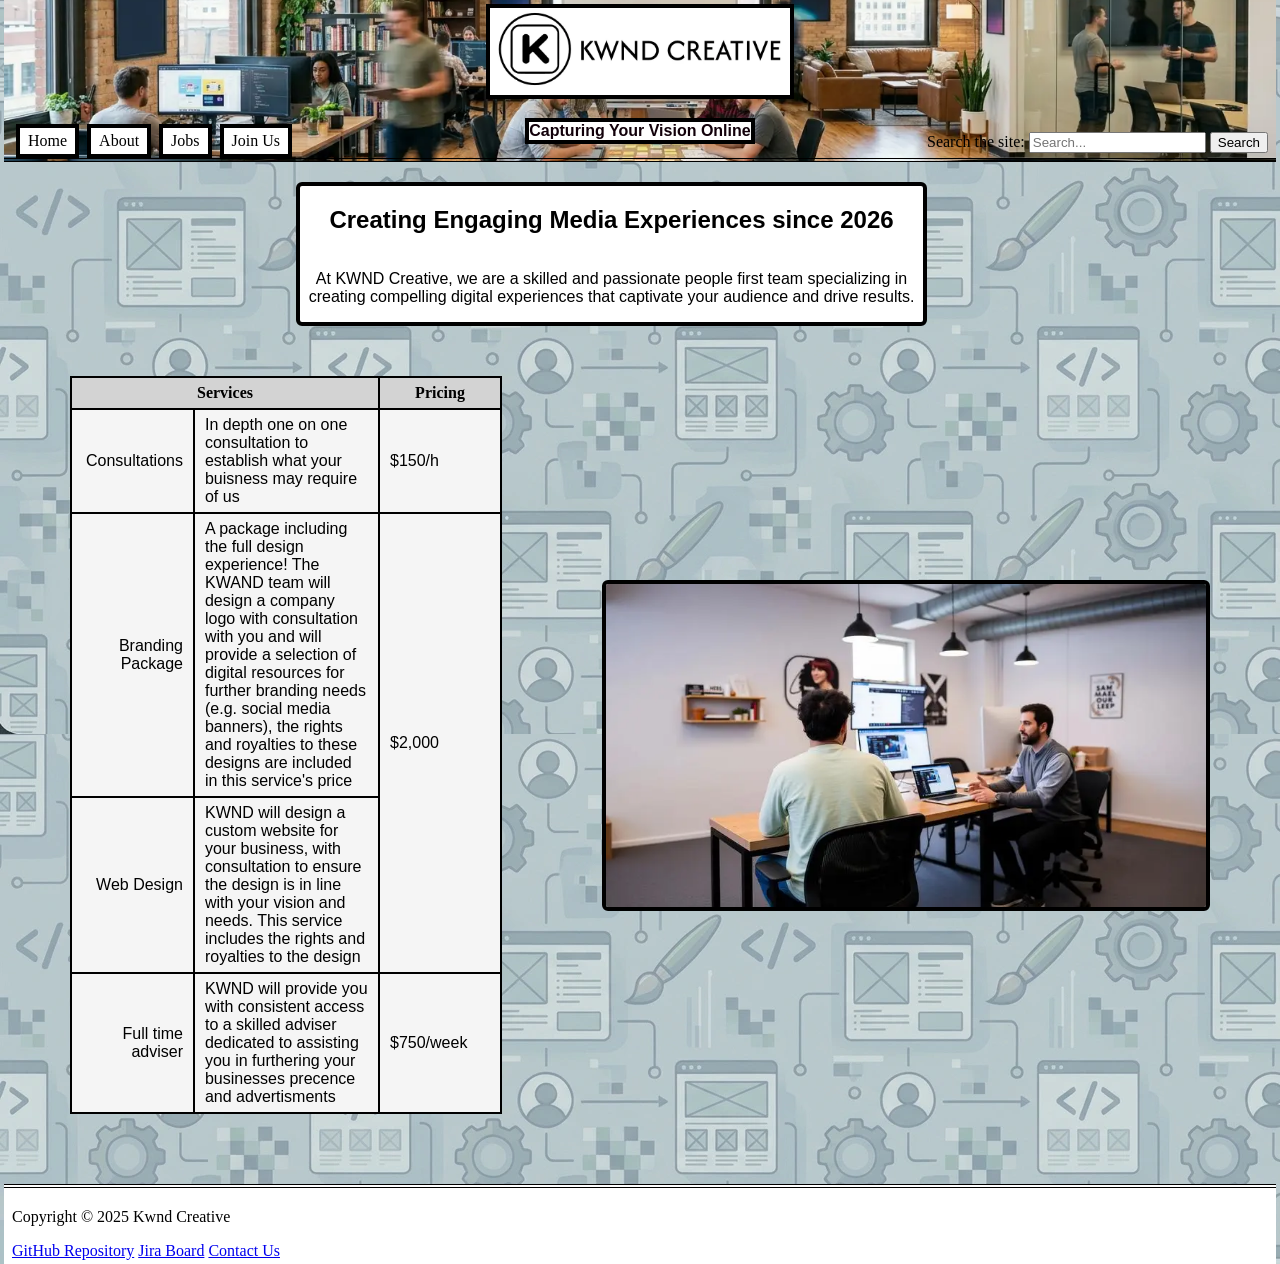
<file: index.html>
<!DOCTYPE html>
<html lang="en">
<head>
    <meta charset="UTF-8">
    <meta name="keywords" content="HTML5, CSS, Media, Creative, COS10026">
    <meta name="description" content="COS10026 Assessment 1 Home Page">
    <meta name="author" content="William Luck">
    <title>KWAND Home</title>

    <link rel="stylesheet" href="style.css">
</head>
<body>
    <header>

        <div class="branding">
            <!-- Logo was created through use of GenAI -->
            <img src="./Images/Logo.webp" alt="Kwnd Creative Logo" width="400px" id="logo">
            <h1 id="slogan">Capturing Your Vision Online</h1>
        </div>

    <!--common navbar-->
    <nav>
        <a id="navBar" href="index.html">Home</a>
        <a id="navBar" href="about.html">About</a>
        <a id="navBar" href="jobs.html">Jobs</a>
        <a id="navBar" href="apply.html">Join Us</a>
    </nav>

  <form id="searchForm" action="/search" method="get">
    <label for="site-search" id="search-label">Search the site:</label>
    <input type="search" id="site-search" placeholder="Search..."> 
    <button type="submit">Search</button>
  </form>

    </header>
    <main>
        <div class="topcontent">
            <h2>Creating Engaging Media Experiences since 2026</h2>
            <p>At KWND Creative, we are a skilled and passionate people first team specializing in creating compelling 
                digital experiences that captivate your audience and drive results.</p>
        </div>
        <div class="content1">
            <table id ="servicesTable">
                <tr>
                    <th colspan="2">Services</th>
                    <th>Pricing</th>
                </tr>
                <tr>
                    <td>Consultations</td>
                    <td>In depth one on one consultation to establish what your buisness may require of us</td>
                    <td>$150/h</td>
                </tr>
                <tr>
                    <td>Branding Package</td>
                    <td>A package including the full design experience! The KWAND team will design a company logo with 
                        consultation with you and will provide a selection of digital resources for further branding needs
                        (e.g. social media banners), the rights and royalties to these designs are included in this 
                        service's price</td>
                    <td rowspan="2">$2,000</td>
                </tr>
                <tr>
                    <td>Web Design</td>
                    <td>KWND will design a custom website for your business, with consultation to ensure the design is 
                        in line with your vision and needs. This service includes the rights and royalties to the design</td>
                </tr>
                <tr>
                    <td>Full time adviser</td>
                    <td>KWND will provide you with consistent access to a skilled adviser dedicated to assisting you in
                        furthering your businesses precence and advertisments</td>
                    <td>$750/week</td>
                </tr>
            </table>
            <!--Image Generated with use of AI-->
            <img id="media1" src="./Images/Media1.webp" alt="Active Consultation Depiction" width="600px" id="mediaExperience">
        </div>
    </main>
    <footer>
        <p>Copyright &copy; 2025 Kwnd Creative</p>
        <a href="https://github.com/106489702/Razeem_1430_G06-webpage">GitHub Repository</a>
        <a href="https://razzeenfri1430g06.atlassian.net/jira/software/projects/SCRUM/boards/1?jql=assignee%20IN%20%28712020%3Aefb8f835-5e17-4fd4-8054-2840caf137c2%2C%20712020%3Ab61717f1-9a04-4add-aaa1-8c70e04797a8%29">Jira Board</a>
        <a href="mailto:info@kwndcreate.com">Contact Us</a>
    </footer>
</body>
</html>
</file>
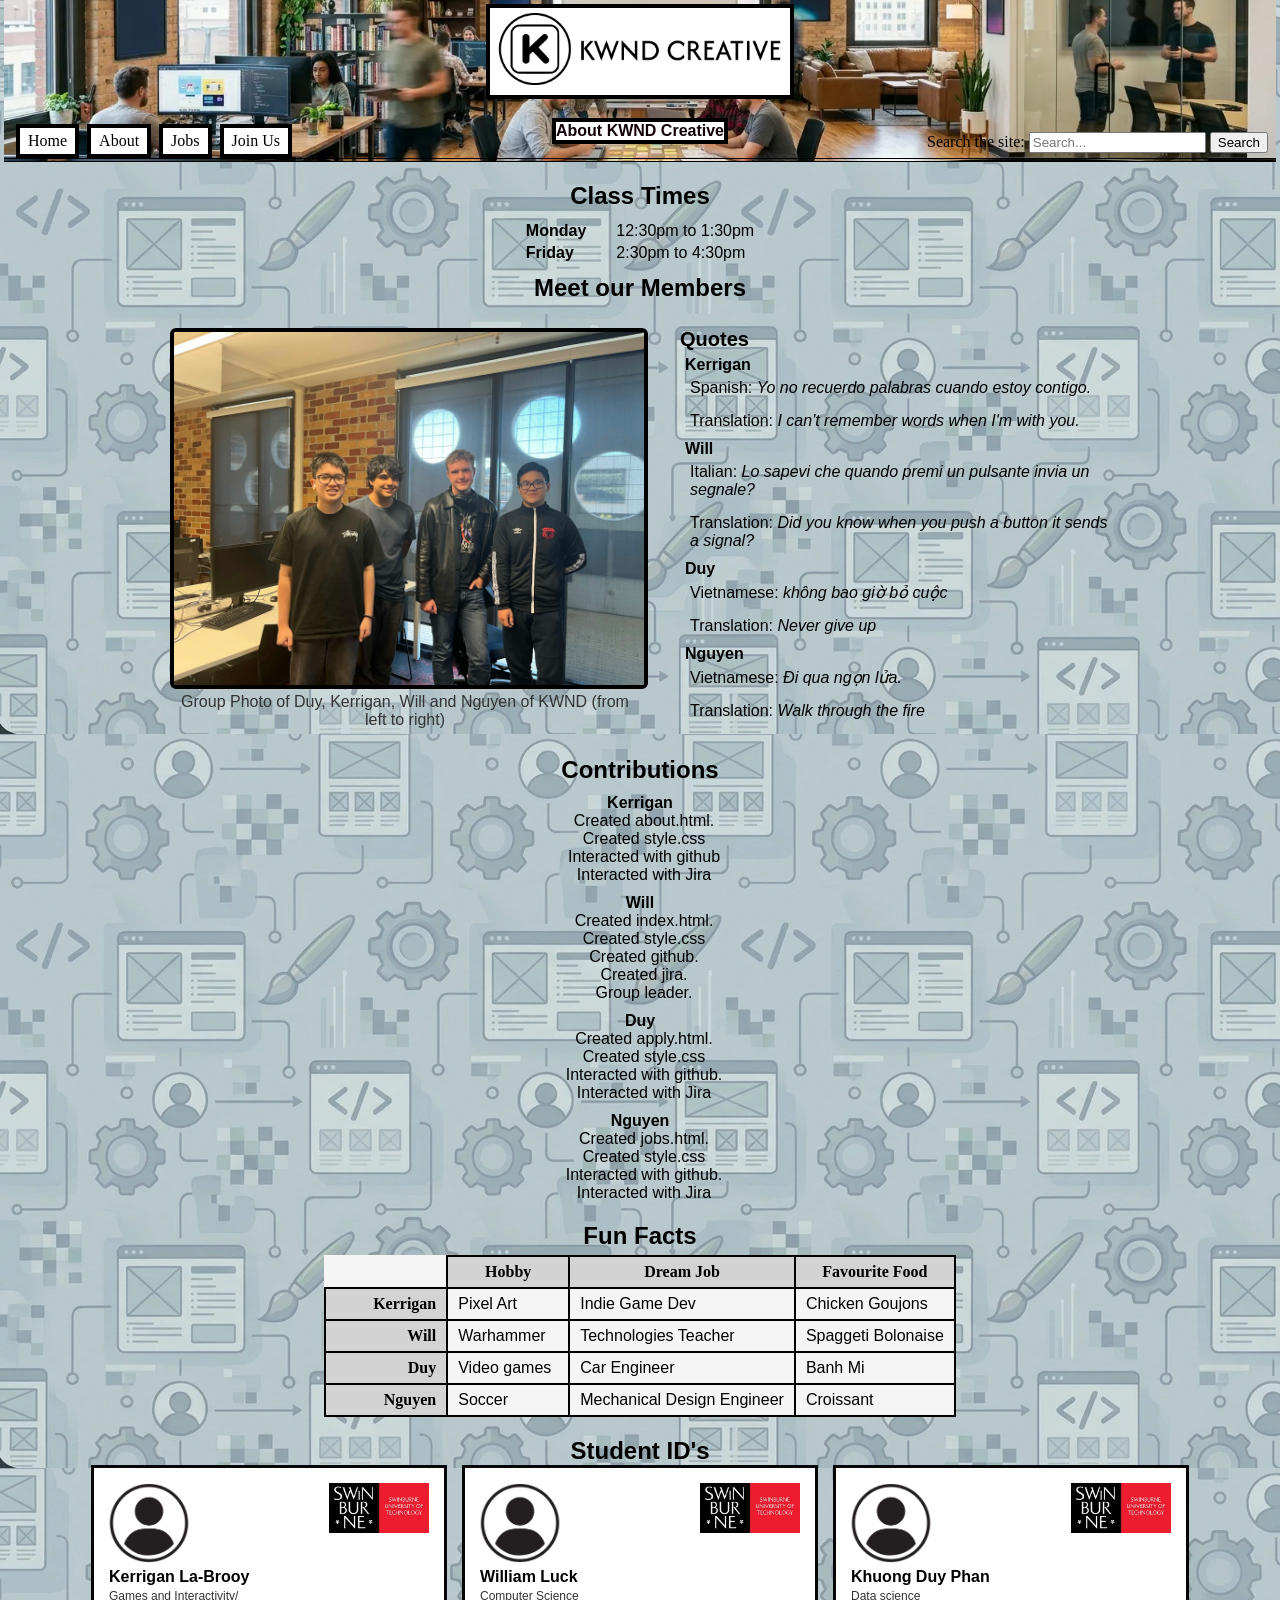
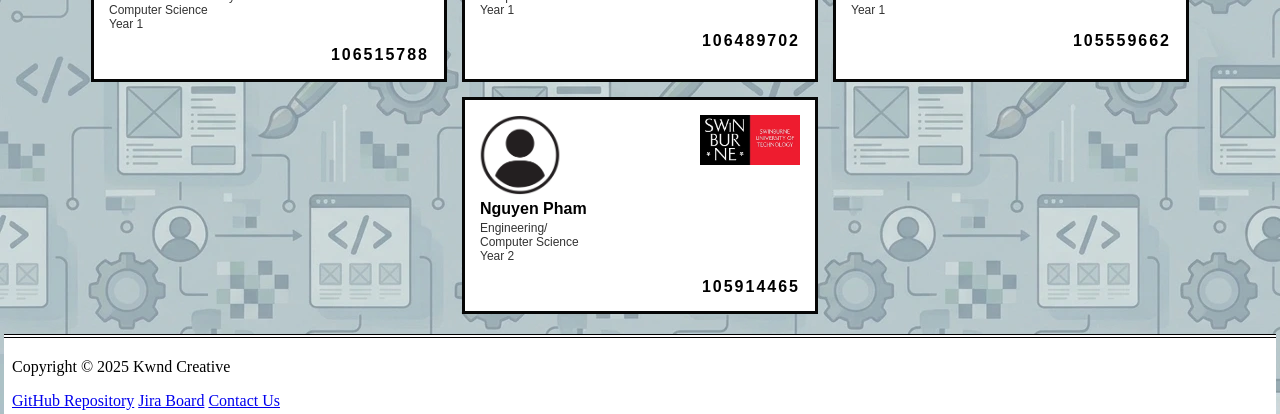
<file: about.html>
<!DOCTYPE html>
<html lang = en>
  <head>
    <title>About us</title>
    <meta charset="UTF-8">
    <meta name="description" content="About us page for our Creative Digital Media Agency">
    <meta name="keywords" content="Media,Digital Media,Web Design,Website Designer,Design,Designer,Brand,Branding,Digital,Team,About Us,Team Members,Digital Media Agency">
    <meta name="author" content="Kerrigan La-Brooy Jr">
    <!--CSS Style Sheet-->
    <link rel="stylesheet" href="style.css">
  </head>

  <body>
    <header>
      
      <div class="branding">
            <!-- Logo was created through use of GenAI -->
            <img src="Images/Logo.webp" alt="Kwnd Creative Logo" width="400px" id="logo">
            <h1 id="slogan">About KWND Creative</h1>
      </div>

      <!--common navbar-->
      <nav>
          <a id="navBar" href="index.html">Home</a>
          <a id="navBar" href="about.html">About</a>
          <a id="navBar" href="jobs.html">Jobs</a>
          <a id="navBar" href="apply.html">Join Us</a>
      </nav>
      
      <form id="searchForm" action="/search" method="get">
        <label for="site-search" id="search-label">Search the site:</label>
        <input type="search" id="site-search" placeholder="Search..."> 
        <button type="submit">Search</button>
      </form>
    </header>

    <main>
        <h2 class="headingCenter" id="classTimesHeading">Class Times</h2>
        <div class="times"> <!--Class Times-->
          <div>Monday</div>
          <div>12:30pm to 1:30pm</div>

          <div>Friday</div>
          <div>2:30pm to 4:30pm</div>
        </div>

        <h2 class="headingCenter" id="meetOurMembersHeading">Meet our Members</h2>
        <div> <!--Member Photo and Quotes (eng + alt lang)-->
          <ul class="meetOurMembers">
            <figure>
              <img id="groupPhoto" src="Images/GroupPhoto.webp" alt="members in KWND" width="10000px">
              <figcaption id="groupCaption">Group Photo of Duy, Kerrigan, Will and Nguyen of KWND (from left to right)</figcaption>
            </figure>

            <ul class="membersList">
              <li class="listHeading">Quotes</li>
              <li class="dashlessList"><strong>Kerrigan</strong>
                <ul class="dashlessList">
                  <li class="quoteList">Spanish: <em>Yo no recuerdo palabras cuando estoy contigo.</em></li> <!--Different Laguage-->
                  <li class="quoteList">Translation: <em>I can't remember words when I'm with you.</em></li> <!--English Laguage-->
                </ul>
              </li>
              <li class="dashlessList"><strong>Will</strong>
                <ul class="dashlessList">
                  <li class="quoteList">Italian: <em>Lo sapevi che quando premi un pulsante invia un segnale?</em></li> <!--Different Laguage-->
                  <li class="quoteList">Translation: <em>Did you know when you push a button it sends a signal?</em></li> <!--English Laguage-->
                </ul>
              </li>
              <li class="dashlessList"><strong>Duy</strong>
                <ul class="dashlessList">
                  <li class="quoteList">Vietnamese: <em>không bao giờ bỏ cuộc</em></li> <!--Different Laguage-->
                  <li class="quoteList">Translation: <em>Never give up</em></li> <!--English Laguage-->
                </ul>
              </li>
              <li class="dashlessList"><strong>Nguyen</strong>
                <ul class="dashlessList">
                  <li class="quoteList">Vietnamese: <em>Đi qua ngọn lửa.</em></li> <!--Different Laguage-->
                  <li class="quoteList">Translation: <em>Walk through the fire</em></li> <!--English Laguage-->
                </ul>
              </li>
            </ul>
        </div>

        <h2 class="headingCenter">Contributions</h2>
        <div> <!--Contribution List-->
          <dl class="contributionDefList bottomPaddingDL">
            <dt class="contDLItem boldDT padDT">Kerrigan</dt>
              <dd>Created about.html.</dd>
              <dd>Created style.css</dd>
              <dd>Interacted with github</dd>
              <dd>Interacted with Jira</dd>
            <dt class="contDLItem boldDT padDT">Will</dt>
              <dd>Created index.html.</dd>
              <dd>Created style.css</dd>
              <dd>Created github.</dd>
              <dd>Created jira.</dd>
              <dd>Group leader.</dd>
            <dt class="contDLItem boldDT padDT">Duy</dt>
              <dd>Created apply.html.</dd>
              <dd>Created style.css</dd>
              <dd>Interacted with github.</dd>
              <dd>Interacted with Jira</dd>
            <dt class="contDLItem boldDT padDT">Nguyen</dt>
              <dd>Created jobs.html.</dd>
              <dd>Created style.css</dd>
              <dd>Interacted with github.</dd>
              <dd>Interacted with Jira</dd>
          </dl>
        </div>
        
        <h2 class="headingCenter" id="funFactsHeading">Fun Facts</h2>
          <table class="hobbyTable" id="hobbyTable"> <!--Fun Facts table-->
            <!--Header-->
            <tr>
              <td></td>
              <th>Hobby</th>
              <th>Dream Job</th>
              <th>Favourite Food</th>
            </tr>
            <!--Kerrigans Answers-->
            <tr>
              <td><strong>Kerrigan</strong></td>
              <td>Pixel Art</td>
              <td>Indie Game Dev</td>
              <td>Chicken Goujons</td>
            </tr>
            <!--Wills Answers-->
            <tr>
              <td><strong>Will</strong></td>
              <td>Warhammer</td>
              <td>Technologies Teacher</td>
              <td>Spaggeti Bolonaise</td>
            </tr>
            <!--Duys Answers-->
            <tr>
              <td><strong>Duy</strong></td>
              <td>Video games</td>
              <td>Car Engineer</td>
              <td>Banh Mi</td>
            </tr>
            <!--Nguyens Answers-->
            <tr>
              <td><strong>Nguyen</strong></td>
              <td>Soccer</td>
              <td>Mechanical Design Engineer</td>
              <td>Croissant</td>
            </tr>
          </table>
        
        <h2 class="headingCenter" id="studentIdsHeading">Student ID's</h2>
        <div class="idContainer">  <!--ID Cards-->
          <div class="idCard"> <!--Kerrigan La-Brooy-->

            <div class="cardTop">
              <div class="cardLeft">
                <img class="studentPhoto" src="Images/StudentPhoto.webp" alt="Kerrigan's Student Photo"> <!--picture from https://www.vecteezy.com/free-png/generic-person-icon -->
                <div class="idName">Kerrigan La-Brooy</div>
                <div class="idDescription">Games and Interactivity/<br>Computer Science<br>Year 1</div>
              </div>

              <div class="cardRight">
                <img class="swinLogo" src="Images/SwinLogo.webp" alt="Swinburne Logo"> <!--picture from https://it.wikipedia.org/wiki/File:Logo_of_Swinburne_University_of_Technology.svg -->
              </div>
            </div>

            <div class="cardBottom">
              <div class="idNumber">106515788</div>
            </div>

          </div>
          <div class="idCard"> <!--William Luck-->

            <div class="cardTop">
              <div class="cardLeft">
                <img class="studentPhoto" src="Images/StudentPhoto.webp" alt="Will's Student Photo"> <!--picture from https://www.vecteezy.com/free-png/generic-person-icon -->
                <div class="idName">William Luck </div>
                <div class="idDescription">Computer Science<br>Year 1</div>
              </div>

              <div class="cardRight">
                <img class="swinLogo" src="Images/SwinLogo.webp" alt="Swinburne Logo"> <!--picture from https://it.wikipedia.org/wiki/File:Logo_of_Swinburne_University_of_Technology.svg -->
              </div>
            </div>

            <div class="cardBottom">
              <div class="idNumber">106489702</div>
            </div>

          </div>
          <div class="idCard"> <!--Khuong Duy Phan-->

            <div class="cardTop">
              <div class="cardLeft">
                <img class="studentPhoto" src="Images/StudentPhoto.webp" alt="Duy's Student Photo"> <!--picture from https://www.vecteezy.com/free-png/generic-person-icon -->
                <div class="idName">Khuong Duy Phan</div>
                <div class="idDescription">Data science<br>Year 1</div>
              </div>

              <div class="cardRight">
                <img class="swinLogo" src="Images/SwinLogo.webp" alt="Swinburne Logo"> <!--picture from https://it.wikipedia.org/wiki/File:Logo_of_Swinburne_University_of_Technology.svg -->
              </div>
            </div>

            <div class="cardBottom">
              <div class="idNumber">105559662</div>
            </div>

          </div>
          <div class="idCard"> <!--Nguyen Pham-->

            <div class="cardTop">
              <div class="cardLeft">
                <img class="studentPhoto" src="Images/StudentPhoto.webp" alt="Nguyen's Student Photo"> <!--picture from https://www.vecteezy.com/free-png/generic-person-icon -->
                <div class="idName">Nguyen Pham</div>
                <div class="idDescription">Engineering/<br>Computer Science<br>Year 2</div>
              </div>

              <div class="cardRight">
                <img class="swinLogo" src="Images/SwinLogo.webp" alt="Swinburne Logo"> <!--picture from https://it.wikipedia.org/wiki/File:Logo_of_Swinburne_University_of_Technology.svg -->
              </div>
            </div>

            <div class="cardBottom">
              <div class="idNumber">105914465</div>
            </div>

          </div>
        </div>
          
    </main>

    <footer>
        <p>Copyright &copy; 2025 Kwnd Creative</p>
        <a href="https://github.com/106489702/Razeem_1430_G06-webpage">GitHub Repository</a>
        <a href="https://razzeenfri1430g06.atlassian.net/jira/software/projects/SCRUM/boards/1?jql=assignee%20IN%20%28712020%3Aefb8f835-5e17-4fd4-8054-2840caf137c2%2C%20712020%3Ab61717f1-9a04-4add-aaa1-8c70e04797a8%29">Jira Board</a>
        <a href="mailto:info@kwndcreate.com">Contact Us</a>
    </footer>
  </body>
</file>
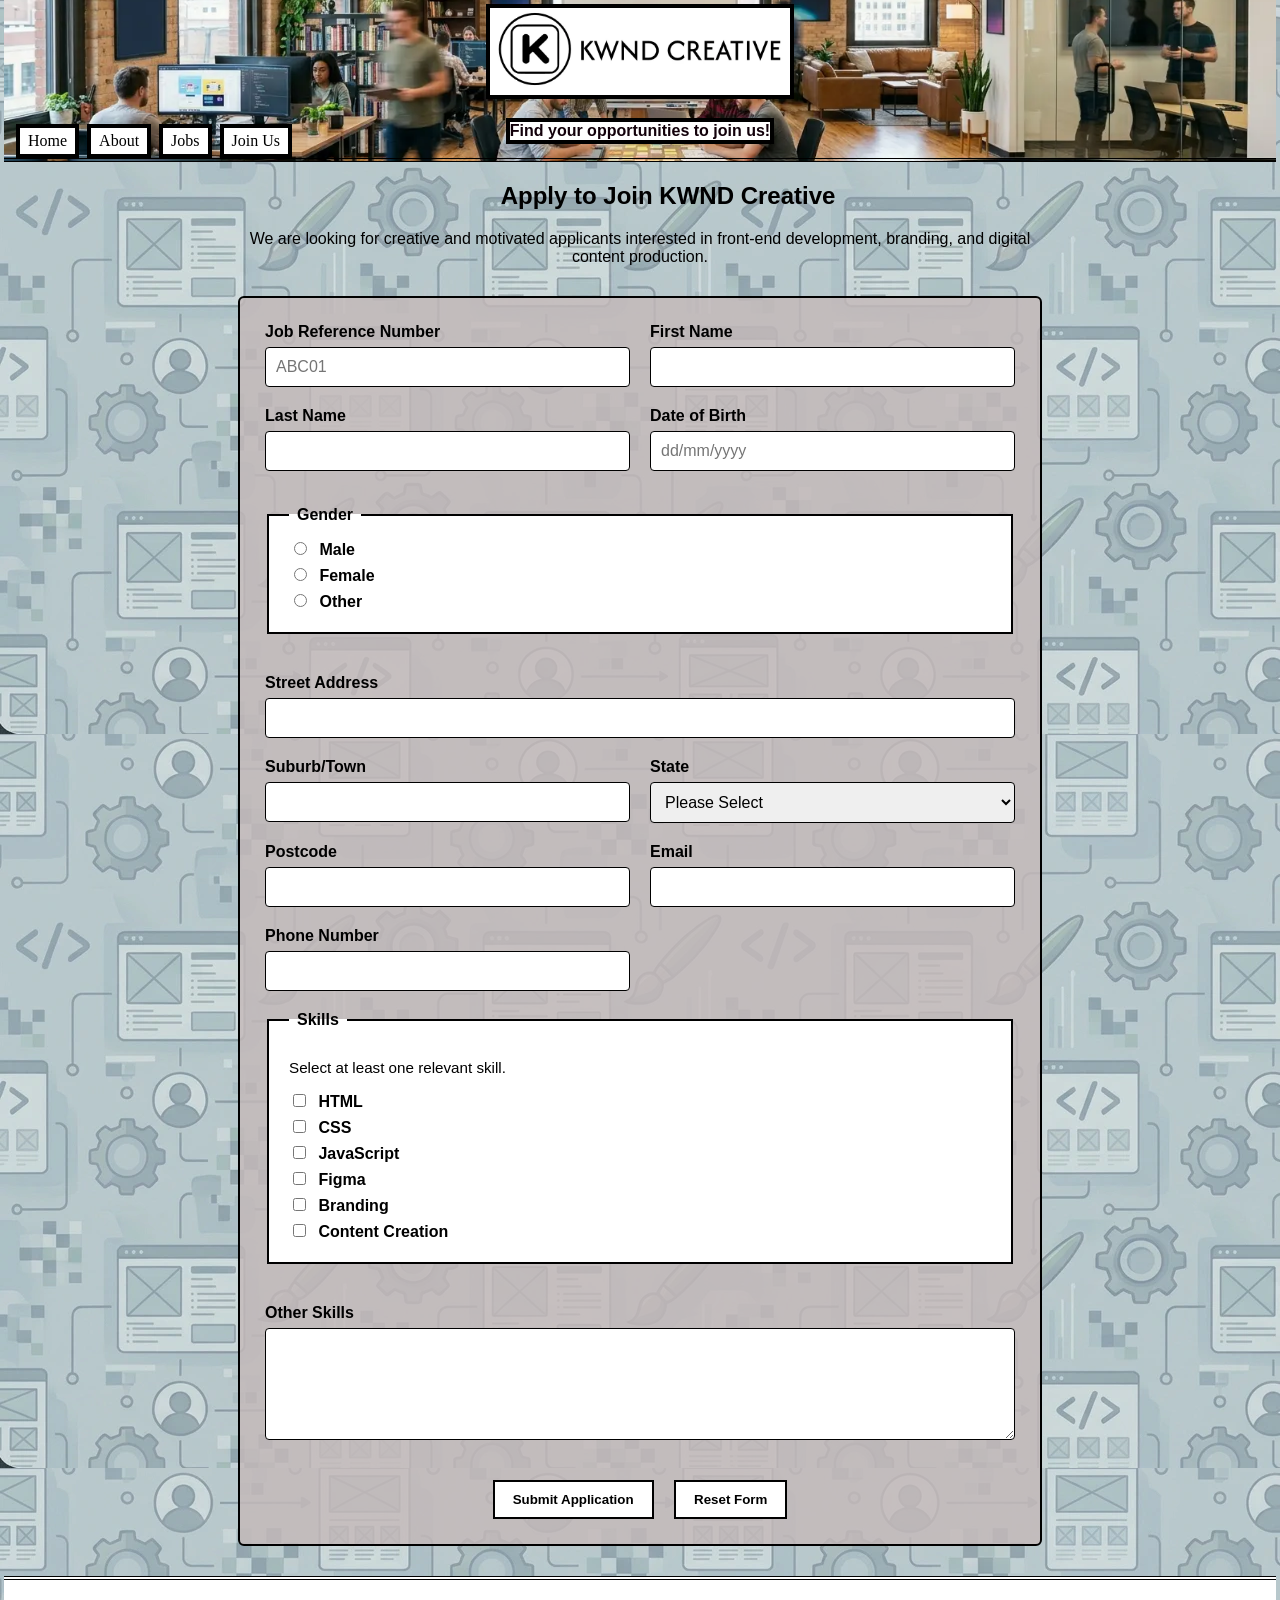
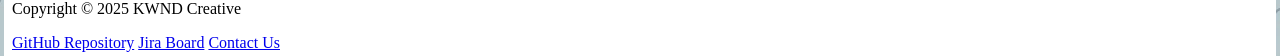
<file: apply.html>
<!DOCTYPE html>
<html lang="en">
<head>
    <meta charset="UTF-8">
    <meta name="description" content="Apply for a role at KWND Creative">
    <meta name="keywords" content="Apply, Job Application, Front-End Developer, Designer, Creative Agency, KWND Creative">
    <meta name="author" content="G06">
    <title>Apply | KWND Creative</title>
    <link rel="stylesheet" href="style.css">
</head>

<body>
    <header>
        <div class="branding">
            <img src="./Images/Logo.webp" alt="Kwnd Creative Logo" id="logo">
            <h1 id="slogan">Find your opportunities to join us!</h1>
        </div>

        <nav>
            <a id="navBar" href="index.html">Home</a>
            <a id="navBar" href="about.html">About</a>
            <a id="navBar" href="jobs.html">Jobs</a>
            <a id="navBar" href="apply.html">Join Us</a>
        </nav>
    </header>

    <main>
        <section class="formIntro">
            <h2>Apply to Join KWND Creative</h2>
            <p>
                We are looking for creative and motivated applicants interested in
                front-end development, branding, and digital content production.
            </p>
        </section>

        <form action="https://mercury.swin.edu.au/it000000/formtest.php" method="post" id="applicationForm">

            <div class="formGrid">

                <!-- Job Ref -->
                <div class="formRow">
                    <label for="jobRef">Job Reference Number</label>
                    <input type="text" id="jobRef" name="jobRef" required
                        pattern="[A-Za-z0-9]{5}" maxlength="5"
                        placeholder="ABC01"
                        title="Exactly 5 alphanumeric characters">
                </div>

                <!-- First Name -->
                <div class="formRow">
                    <label for="firstName">First Name</label>
                    <input type="text" id="firstName" name="firstName" required
                        pattern="[A-Za-z]{1,20}" maxlength="20">
                </div>

                <!-- Last Name -->
                <div class="formRow">
                    <label for="lastName">Last Name</label>
                    <input type="text" id="lastName" name="lastName" required
                        pattern="[A-Za-z]{1,20}" maxlength="20">
                </div>

                <!-- DOB -->
                <div class="formRow">
                    <label for="dob">Date of Birth</label>
                    <input type="text" id="dob" name="dob" required
                        pattern="(0[1-9]|[12][0-9]|3[01])/(0[1-9]|1[0-2])/[0-9]{4}"
                        placeholder="dd/mm/yyyy">
                </div>

                <!-- Gender -->
                <fieldset class="fullWidth inlineFieldset">
                    <legend>Gender</legend>

                    <label class="radioLabel">
                        <input type="radio" name="gender" value="Male" required> Male
                    </label>

                    <label class="radioLabel">
                        <input type="radio" name="gender" value="Female"> Female
                    </label>

                    <label class="radioLabel">
                        <input type="radio" name="gender" value="Other"> Other
                    </label>
                </fieldset>

                <!-- Address -->
                <div class="formRow fullWidth">
                    <label for="streetAddress">Street Address</label>
                    <input type="text" id="streetAddress" name="streetAddress" required maxlength="40">
                </div>

                <div class="formRow">
                    <label for="suburbTown">Suburb/Town</label>
                    <input type="text" id="suburbTown" name="suburbTown" required maxlength="40">
                </div>

                <div class="formRow">
                    <label for="state">State</label>
                    <select id="state" name="state" required>
                        <option value="">Please Select</option>
                        <option value="VIC">VIC</option>
                        <option value="NSW">NSW</option>
                        <option value="QLD">QLD</option>
                        <option value="NT">NT</option>
                        <option value="WA">WA</option>
                        <option value="SA">SA</option>
                        <option value="TAS">TAS</option>
                        <option value="ACT">ACT</option>
                    </select>
                </div>

                <div class="formRow">
                    <label for="postcode">Postcode</label>
                    <input type="text" id="postcode" name="postcode" required
                        pattern="[0-9]{4}" maxlength="4">
                </div>

                <!-- Contact -->
                <div class="formRow">
                    <label for="email">Email</label>
                    <input type="email" id="email" name="email" required>
                </div>

                <div class="formRow">
                    <label for="phone">Phone Number</label>
                    <input type="tel" id="phone" name="phone" required
                        pattern="[0-9]{8,12}" maxlength="12">
                </div>

                <!-- Skills -->
                <fieldset class="fullWidth">
                    <legend>Skills</legend>
                    <p class="formHint">Select at least one relevant skill.</p>

                    <label class="checkLabel">
                        <input type="checkbox" name="skills[]" value="HTML"> HTML
                    </label>

                    <label class="checkLabel">
                        <input type="checkbox" name="skills[]" value="CSS"> CSS
                    </label>

                    <label class="checkLabel">
                        <input type="checkbox" name="skills[]" value="JavaScript"> JavaScript
                    </label>

                    <label class="checkLabel">
                        <input type="checkbox" name="skills[]" value="Figma"> Figma
                    </label>

                    <label class="checkLabel">
                        <input type="checkbox" name="skills[]" value="Branding"> Branding
                    </label>

                    <label class="checkLabel">
                        <input type="checkbox" name="skills[]" value="Content Creation"> Content Creation
                    </label>
                </fieldset>

                <!-- Other Skills -->
                <div class="formRow fullWidth">
                    <label for="otherSkills">Other Skills</label>
                    <textarea id="otherSkills" name="otherSkills" rows="6"></textarea>
                </div>

                <!-- Buttons -->
                <div class="formButtons fullWidth">
                    <input type="submit" value="Submit Application">
                    <input type="reset" value="Reset Form">
                </div>

            </div>
        </form>
    </main>

    <footer>
        <p>Copyright &copy; 2025 KWND Creative</p>
        <a href="https://github.com/106489702/Razeem_1430_G06-webpage">GitHub Repository</a>
        <a href="https://razzeenfri1430g06.atlassian.net/">Jira Board</a>
        <a href="mailto:info@kwndcreate.com">Contact Us</a>
    </footer>
</body>
</html>
</file>
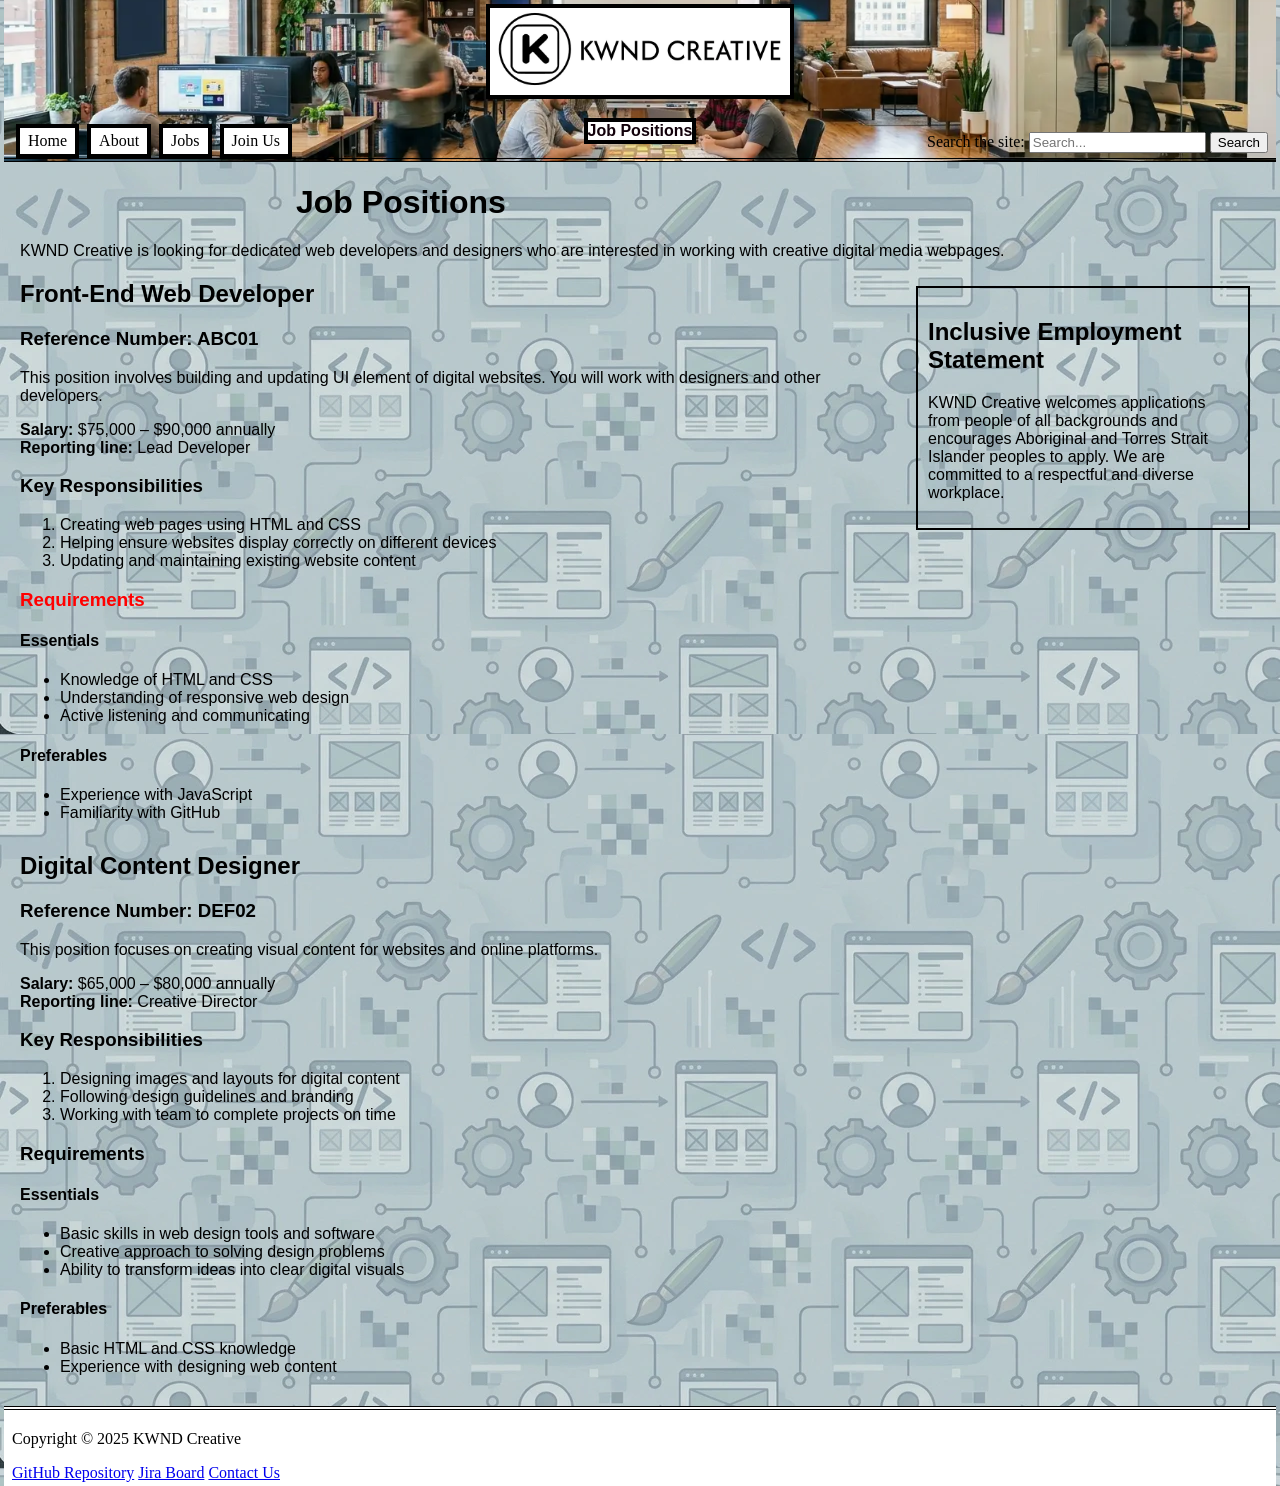
<file: jobs.html>
<!DOCTYPE html>
<html lang="en">

<head>
    <meta charset="UTF-8" >
    <meta name="description" content="Opening job positions at KWND Creative" >
    <meta name="keywords" content="Job positions, Front-End Web Developer, Designer" >
    <meta name="author" content="Nguyen Pham" >
    <title>Opening Job Positions at KWND Creative</title>

    <link rel="stylesheet" href="style.css">
</head>

<body>
  
<header>

        <div class="branding">
            <!-- Logo was created through use of GenAI -->
            <img src="./Images/Logo.webp" alt="Kwnd Creative Logo" width="400px" id="logo">
            <h1 id="slogan">Job Positions</h1>
        </div>

    <!--common navbar-->
    <nav>
        <a id="navBar" href="index.html">Home</a>
        <a id="navBar" href="about.html">About</a>
        <a id="navBar" href="jobs.html">Jobs</a>
        <a id="navBar" href="apply.html">Join Us</a>
    </nav>

  <form id="searchForm" action="/search" method="get">
    <label for="site-search" id="search-label">Search the site:</label>
    <input type="search" id="site-search" placeholder="Search..."> 
    <button type="submit">Search</button>
  </form>

    </header>
 
<main>

<h1>Job Positions</h1>

<p>
    KWND Creative is looking for dedicated web developers and designers who are interested in working with creative digital media webpages.
</p>

<aside>
  <h2>Inclusive Employment Statement</h2>
  <p>
    KWND Creative welcomes applications from people of all backgrounds and encourages Aboriginal and Torres Strait Islander peoples to apply. We are committed to a respectful and diverse workplace.
  </p>
</aside>

<section id="front-end" >
    <h2>Front-End Web Developer</h2>
    <h3>Reference Number: ABC01</h3>

    <p>
        This position involves building and updating UI element of digital websites. You will work with designers and other developers.
    </p>

    <p>
        <strong>Salary:</strong> $75,000 – $90,000 annually<br>
        <strong>Reporting line:</strong> Lead Developer
    </p>

    <h3>Key Responsibilities</h3>
    <ol>
        <li>Creating web pages using HTML and CSS</li>
        <li>Helping ensure websites display correctly on different devices</li>
        <li>Updating and maintaining existing website content</li>
    </ol>

    <h3 id="requirements">Requirements</h3>

    <h4>Essentials</h4>
    <ul>
        <li>Knowledge of HTML and CSS</li>
        <li>Understanding of responsive web design</li>
        <li>Active listening and communicating</li>
    </ul>

    <h4>Preferables</h4>
    <ul>
        <li>Experience with JavaScript</li>
        <li>Familiarity with GitHub</li>
    </ul>
</section>

<section id="designer" >
    <h2>Digital Content Designer</h2>
    <h3>Reference Number: DEF02</h3>

    <p>
        This position focuses on creating visual content for websites and online platforms.
    </p>

    <p>
        <strong>Salary:</strong> $65,000 – $80,000 annually<br>
        <strong>Reporting line:</strong> Creative Director
    </p>

    <h3>Key Responsibilities</h3>
    <ol>
        <li>Designing images and layouts for digital content</li>
        <li>Following design guidelines and branding</li>
        <li>Working with team to complete projects on time</li>
    </ol>

    <h3>Requirements</h3>

    <h4>Essentials</h4>
    <ul>
        <li>Basic skills in web design tools and software</li>
        <li>Creative approach to solving design problems</li>
        <li>Ability to transform ideas into clear digital visuals</li>
    </ul>

    <h4>Preferables</h4>
    <ul>
        <li>Basic HTML and CSS knowledge</li>
        <li>Experience with designing web content</li>
    </ul>
</section>

</main>
    <footer>
        <p>Copyright &copy; 2025 KWND Creative</p>
        <a href="https://github.com/106489702/Razeem_1430_G06-webpage">GitHub Repository</a>
        <a href="https://razzeenfri1430g06.atlassian.net/jira/software/projects/SCRUM/boards/1?jql=assignee%20IN%20%28712020%3Aefb8f835-5e17-4fd4-8054-2840caf137c2%2C%20712020%3Ab61717f1-9a04-4add-aaa1-8c70e04797a8%29">Jira Board</a>
        <a href="mailto:info@kwndcreate.com" target="_blank">Contact Us</a>
    </footer>

</body>
</html>
</file>
<file: style.css>
header {
  /* Background image from Gemini */
  background-image: url("Images/BannerBack.webp");
  background-size: cover;
  background-repeat: no-repeat;
  background-position: center;
  border-bottom: 4px double #000000;
  padding: 4px 8px;
  margin: 0px 4px;
}

body {
  margin: 0;
  padding: 0;
  /* Background image from Gemini */
  background-image: url('Images/Backdrop.webp');
  background-repeat: repeat;
}

.branding {
  display: flex;
  flex-direction: column;
  align-items: center;
  gap: 8px;
}

#logo {
  display: block;
  margin: 0 auto;
  width: 300px;
  border: 4px solid #000000;
}

#slogan {
  align-items: center;
  text-align: center;
  font-size: 1em;
  font-family: 'Arial', sans-serif;
  font-weight: bold;
  color: rgb(18, 0, 10);
  border: 4px solid #000000;
  background-color: #ffffff;
  display: inline-block;
  width: fit-content;
}

#navBar {
  border: 4px solid #000000;
  background-color: #ffffff;
  padding: 4px 8px;
  margin: 0px 4px;
  text-decoration: none;
  color: #000000;
  float: left;
  position: relative;
  top: -30px;
}

#navBar:hover {
  text-decoration: underline;
  color: #0614da;
  background-color: #f0f8ff;
}

#searchForm {
  float: right;
  margin-top: 8px;
  position: relative;
  top: -30px;
}

.topcontent {
  display: flex;
  flex-direction: column;
  align-items: center;
  text-align: center;
  border: 4px solid #000000;
  background-color: #ffffff;
  border-radius: 6px;
}

.content1 {
  display: flex;
  align-items: center;
  padding: 50px;
}

#media1 {
  border: 4px solid #000000;
  border-color: #000000;
  border-radius: 6px;
}

#servicesTable {
  display: flex;
  border: 4px #000000;
  margin-right: 100px;
  background-color: #f5f5f5;
}

#servicesTable th {
  font-family: 'Lucida Sans', 'Lucida Sans Regular';
  font-weight: bold;
  background-color: #d3d3d3;
}

#classTimesHeading{
  padding-bottom: 12px;
}

footer {
  border-top-style: double;
  border-top-width: 4px;
  border-top-color: #000000;
  padding: 4px 8px;
  margin: 0px 4px;
  background-color: #ffffff;
}

.headingCenter{
  width: fit-content;
  margin: 0 auto;
  text-align: center;
}

.meetOurMembers {
  display: flex;
  align-items: flex-start;
  justify-content: flex-start;
  padding: 10px 150px;
}

figure {
  margin: 0;
  flex: 0 0 50%;
}

#meetOurMembersHeading {
  padding-top: 12px;
}

#groupPhoto {
  width: 100%;
  max-width: 650px;
  height: auto;
  border: 4px solid #000;
  border-radius: 6px;
}

#groupCaption {
  text-align: center;
  color: #333333;
}

.membersList {
  flex: 1;
  width: auto;
  align-self: flex-start;
}

.listHeading {
  font-weight: bold;
  list-style: none;
  font-size: 20px;
  padding-bottom: 5px;
}

.dashlessList {
  list-style: none;
  padding-left: 5px;
}

.quoteList {
  padding-top: 5px;
  padding-bottom: 10px;
}

.times {
  display: grid;
  grid-template-columns: auto auto;
  justify-content: center;
  gap: 4px 30px; /* row gap / column gap */
}

.times div:nth-child(odd) {
  font-weight: bold;
  text-align: left;
}

.times div:nth-child(even) {
  text-align: left;
}

/* Table Styles */

/* Table */
table {
  border-collapse: collapse;
}

/* Table headers/data cells */
th, td {
  border: 2px solid #000000;
  padding: 6px 10px;
  min-width: 100px;
}

/* First Row, First cell (if data) */
tr:first-child td:first-child {
  border: none;
}

/* First data cell */
td:first-child {
  text-align: right;
}

.hobbyTable {
  margin: auto;
}

#hobbyTable {
  border: 4px #000000;
  background-color: #f5f5f5;
}

#hobbyTable th {
  font-family: 'Lucida Sans', 'Lucida Sans Regular';
  background-color: #d3d3d3;
}

#hobbyTable tr:not(:first-child) td:first-child {
  font-family: 'Lucida Sans', 'Lucida Sans Regular';
  background-color: #d3d3d3;
}

aside {
  float: right;
  width: 25%;
  border: 2px solid #000000;
  padding: 10px;
  margin: 10px;
}

section {
  margin-bottom: 30px;
}

main {
  margin: 20px;
  font-family: Arial, sans-serif;
}

.formIntro {
  text-align: center;
  max-width: 800px;
  margin: 20px auto;
}

#applicationForm {
  max-width: 750px;
  margin: 30px auto;
  padding: 25px;
  border: 2px solid #000000;
  background-color: hsla(0, 9%, 75%, 0.815);
  border-radius: 6px;
}

#applicationForm fieldset {
  border: 2px solid #000000;
  margin-bottom: 20px;
  padding: 15px 20px;
  background-color: #ffffff;
}

#applicationForm legend {
  font-weight: bold;
  padding: 0 8px;
}

#applicationForm p {
  margin-bottom: 15px;
}

#applicationForm label {
  display: block;
  font-weight: bold;
  margin-bottom: 6px;
}

#applicationForm input[type="text"],
#applicationForm input[type="email"],
#applicationForm input[type="tel"],
#applicationForm select,
#applicationForm textarea {
  width: 100%;
  padding: 10px;
  border: 1px solid #000000;
  border-radius: 4px;
  box-sizing: border-box;
  font-size: 1em;
}

.inlineFieldset {
  margin-top: 15px;
}

.radioLabel,
.checkLabel {
  display: block;
  font-weight: normal;
  margin-bottom: 10px;
}

.radioLabel input,
.checkLabel input {
  margin-right: 8px;
}

.formHint {
  font-size: 0.95em;
  margin-bottom: 10px;
}

.formButtons {
  text-align: center;
  margin-top: 20px;
}

.formButtons input[type="submit"],
.formButtons input[type="reset"] {
  background-color: #ffffff;
  border: 2px solid #000000;
  padding: 10px 18px;
  margin: 0 8px;
  cursor: pointer;
  font-weight: bold;
}

.formButtons input[type="submit"]:hover,
.formButtons input[type="reset"]:hover {
  background-color: #f0f8ff;
}

#requirements {
  color: #ff0000;
}

body {
  background-color: #FDFCFA;
}

/* ID Card */

#studentIdsHeading {
  padding-top: 20px;
}

.idContainer {
  display: flex;
  justify-content: center;
  gap: 15px;
  flex-wrap: wrap; /* allows wrapping on small screens */
}

.idCard {
  width: 320px;
  border: 3px solid #060606;
  background: #ffffff;
  padding: 15px;
  transition: 0.3s ease;
  font-family: Arial, sans-serif;
}

.idCard:hover {
  border-color: #DC2E27;
  transform: scale(1.08);
}

.cardTop {
  display: flex;
  justify-content: space-between;
  align-items: start;
}

.cardLeft {
  display: flex;
  flex-direction: column;
}

.cardRight {
  display: flex;
  justify-content: flex-end;
  align-items: flex-start;
}

.studentPhoto {
  width: 80px;
  height: 80px;
  object-fit: cover;
}

.idName {
  font-weight: bold;
  margin-top: 5px;
}

.idDescription {
  font-size: 12px;
  color: #333333;
  margin-top: 3px;
}

.swinLogo {
  width: 100px;
  height: 50px;
}

.cardBottom {
  display: flex;
  justify-content: flex-end;
  margin-top: 15px;
}

.idNumber {
  font-weight: bold;
  letter-spacing: 2px;
}

.contributionDefList {
  width: fit-content;
  margin: 0 auto;
  text-align: center;
  transform: translateX(-16px);
}

.contDLItem {
  margin: 0;
  padding: 0;
  transform: translateX(16px);
}

.boldDT {
  font-weight: bold;
}

.padDT {
  padding-top: 10px;
}

.bottomPaddingDL {
  padding-bottom: 20px;
}

#funFactsHeading{
  padding-bottom: 5px;
}
.formGrid {
  display: grid;
  grid-template-columns: 1fr 1fr;
  gap: 20px;
}

.formRow {
  display: flex;
  flex-direction: column;
}

.fullWidth {
  grid-column: 1 / -1;
}
</file>
